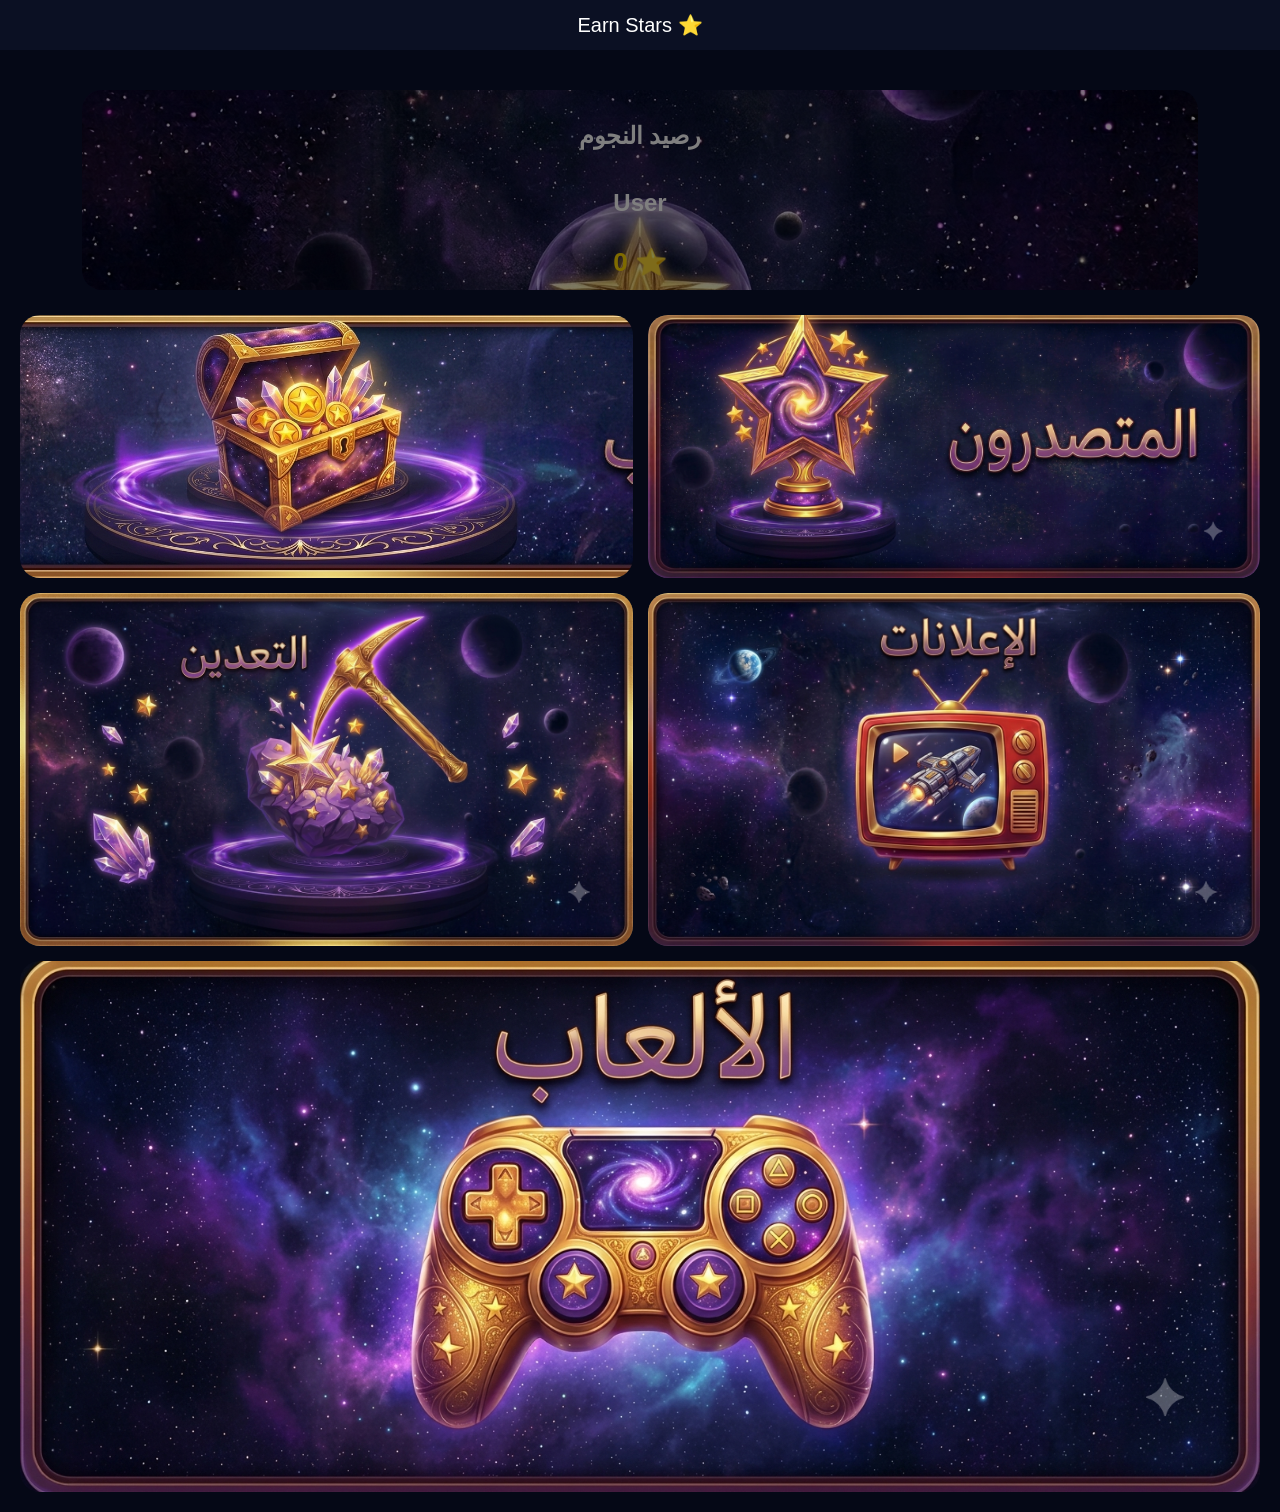
<file: index.html>
<!DOCTYPE html>
<html lang="ar" dir="rtl">

<head>
<meta charset="UTF-8">
<meta name="viewport" content="width=device-width, initial-scale=1.0">
<title>Earn Stars</title>

<link rel="stylesheet"
href="https://cdnjs.cloudflare.com/ajax/libs/font-awesome/6.5.1/css/all.min.css">

<script src="https://telegram.org/js/telegram-web-app.js"></script>

<style>

body{
margin:0;
background:#050816;
font-family:sans-serif;
color:white;
}

.header{
text-align:center;
padding:13px;
font-size:20px;
background:#0b1023;
}

/* الصفحات */
.page{
display:none;
padding:20px;
}

.page.active{
display:block;
}

/* الصفحة الرئيسية */
.star-card{
width:90%;
height:200px;
margin:20px auto;
border-radius:20px;
background-image:url("./1782246911197.png");
background-size:cover;
background-position:center;
display:flex;
flex-direction:column;
justify-content:center;
align-items:center;
position:relative;
overflow:hidden;
}

.star-card::before{
content:"";
position:absolute;
inset:0;
background:rgba(0,0,0,.5);
}

.stars-box{
margin-top:10px;
font-size:26px;
color:gold;
font-weight:bold;
}

/* الشبكة */
.menu-grid{
display:grid;
grid-template-columns:1fr 1fr;
grid-template-areas:
"mining withdraw"
"ads leaders"
"games games";
gap:15px;
margin-top:25px;
}

.mining{ grid-area:mining; height:140px; }
.withdraw{ grid-area:withdraw; height:140px; }
.ads{ grid-area:ads; height:140px; }
.leaders{ grid-area:leaders; height:140px; }
.games{ grid-area:games; height:160px; }

.menu-img{
width:100%;
height:100%;
display:block;
border-radius:20px;
object-fit:cover;
cursor:pointer;
transition:.2s;
}

.menu-img:hover{
transform:scale(1.05);
}

/* لعبة */
.game-box{
width:90%;
margin:20px auto;
background:#0b1023;
border-radius:20px;
text-align:center;
cursor:pointer;
overflow:hidden;
}

.game-box img{
width:100%;
height:160px;
object-fit:cover;
}

</style>
</head>

<body>

<div class="header">⭐ Earn Stars</div>

<!-- HOME -->
<div id="homePage" class="page active">

<div class="star-card">
<h2>رصيد النجوم</h2>
<h2>User</h2>
<div class="stars-box">⭐ 0</div>
</div>

<div class="menu-grid">

<img src="1782489572846.png" class="menu-img mining" onclick="location.href='mining.html'">

<img src="1782489631217.png" class="menu-img withdraw" onclick="location.href='withdraw.html'">

<img src="1782489809478.png" class="menu-img ads" onclick="location.href='ads.html'">

<img src="1782489961499.png" class="menu-img leaders" onclick="location.href='leaders.html'">

<img src="1782490032975.png" class="menu-img games" onclick="location.href='games.html'">

</div>

<!-- MINING -->
<div id="miningPage" class="page">
<h2 style="text-align:center">Mining</h2>
</div>

<!-- WITHDRAW -->
<div id="withdrawPage" class="page">
<h2 style="text-align:center">Withdraw</h2>
</div>

<!-- ADS -->
<div id="adsPage" class="page">
<h2 style="text-align:center">Ads</h2>
</div>

<!-- LEADERS -->
<div id="leadersPage" class="page">
<h2 style="text-align:center">Leaders</h2>
</div>

<!-- GAMES -->
<div id="gamesPage" class="page">

<h2 style="text-align:center">🎮 Games</h2>

<div class="game-box" onclick="openMines()">
<img src="1782489809478.png">
<h3>لعبة الالغام</h3>
</div>

</div>

<script>

function openPage(id){

  document.querySelectorAll(".page").forEach(p=>{
    p.classList.remove("active");
  });

  document.getElementById(id).classList.add("active");
}

function openMines(){
  window.location.href = "games.html";
}

</script>

</body>
</html>
</file>
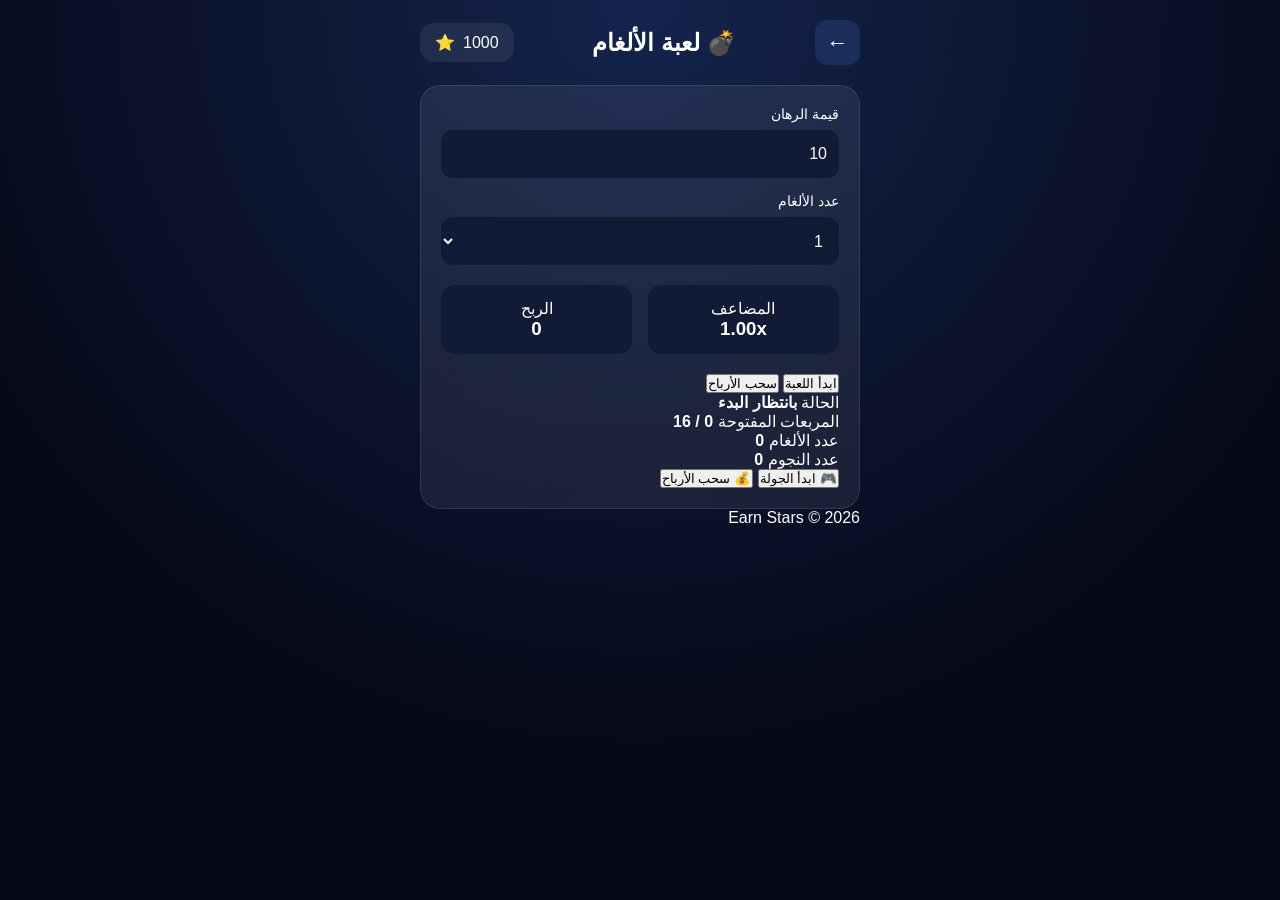
<file: games.html>
<!DOCTYPE html>
<html lang="ar" dir="rtl">

<head>

<meta charset="UTF-8">

<meta name="viewport"
content="width=device-width, initial-scale=1.0">

<title>Earn Stars | Mines</title>

<link rel="stylesheet"
href="games.css">

</head>

<body>

<div class="bg"></div>

<div class="container">

<header class="top-bar">

<button
class="back-btn"
onclick="history.back()">

←

</button>

<h2 class="title">

💣 لعبة الألغام

</h2>

<div class="balance">

<span id="balanceValue">

0

</span>

<span>

⭐

</span>

</div>

</header>

<div class="game-card">

<div class="input-box">

<label>

قيمة الرهان

</label>

<input
type="number"
id="bet"
value="10"
min="1">

</div>

<div class="input-box">

<label>

عدد الألغام

</label>

<select id="mines">

<option value="1">1</option>
<option value="2">2</option>
<option value="3">3</option>
<option value="4">4</option>
<option value="5">5</option>
<option value="6">6</option>
<option value="7">7</option>
<option value="8">8</option>

</select>

</div>

<div class="game-stats">

<div>

<p>

المضاعف

</p>

<h3 id="multiplier">

1.00x

</h3>

</div>

<div>

<p>

الربح

</p>

<h3 id="profit">

0

</h3>

</div>

</div>

<div class="buttons">

<button
class="start-btn"
onclick="startGame()">

ابدأ اللعبة

</button>

<button
class="cash-btn"
onclick="cashOut()">

سحب الأرباح

</button>

</div>

<div
id="board"
class="board">
  <div class="cell" data-index="0"></div>
<div class="cell" data-index="1"></div>
<div class="cell" data-index="2"></div>
<div class="cell" data-index="3"></div>

<div class="cell" data-index="4"></div>
<div class="cell" data-index="5"></div>
<div class="cell" data-index="6"></div>
<div class="cell" data-index="7"></div>

<div class="cell" data-index="8"></div>
<div class="cell" data-index="9"></div>
<div class="cell" data-index="10"></div>
<div class="cell" data-index="11"></div>

<div class="cell" data-index="12"></div>
<div class="cell" data-index="13"></div>
<div class="cell" data-index="14"></div>
<div class="cell" data-index="15"></div>

</div>

<div class="game-info">

<div class="info-item">

<span>

الحالة

</span>

<b id="status">

بانتظار البدء

</b>

</div>

<div class="info-item">

<span>

المربعات المفتوحة

</span>

<b id="opened">

0 / 16

</b>

</div>

<div class="info-item">

<span>

عدد الألغام

</span>

<b id="mineCountView">

0

</b>

</div>

<div class="info-item">

<span>

عدد النجوم

</span>

<b id="starCount">

0

</b>

</div>

</div>
<div class="actions">

<button
class="start-btn-full"
onclick="startGame()">

🎮 ابدأ الجولة

</button>

<button
class="cashout-btn"
onclick="cashOut()">

💰 سحب الأرباح

</button>

</div>

</div>

<footer class="footer">

<p>

Earn Stars © 2026

</p>

</footer>

</div>

<script src="games.js"></script>

</body>

</html>
</file>
<file: games.css>
*{
margin:0;
padding:0;
box-sizing:border-box;
font-family:Arial,sans-serif;
}

body{
background:#050816;
color:#fff;
overflow-x:hidden;
}

.bg{
position:fixed;
top:0;
left:0;
width:100%;
height:100%;
background:
radial-gradient(circle at top,#14244d,#050816 70%);
z-index:-1;
}

.container{
width:100%;
max-width:480px;
margin:auto;
padding:20px;
}

.top-bar{
display:flex;
justify-content:space-between;
align-items:center;
margin-bottom:20px;
}

.back-btn{
width:45px;
height:45px;
border:none;
border-radius:12px;
background:#1b2d5b;
color:#fff;
font-size:22px;
cursor:pointer;
}

.title{
font-size:24px;
font-weight:bold;
}

.balance{
display:flex;
align-items:center;
gap:8px;
background:rgba(255,255,255,.08);
padding:10px 15px;
border-radius:14px;
backdrop-filter:blur(12px);
}

.game-card{
background:rgba(255,255,255,.07);
border:1px solid rgba(255,255,255,.1);
border-radius:20px;
padding:20px;
backdrop-filter:blur(18px);
}

.input-box{
display:flex;
flex-direction:column;
margin-bottom:15px;
}

.input-box label{
margin-bottom:8px;
font-size:14px;
}

.input-box input,
.input-box select{
height:48px;
background:#111b36;
border:none;
border-radius:12px;
color:#fff;
padding:0 12px;
font-size:16px;
}

.game-stats{
display:flex;
justify-content:space-between;
margin:20px 0;
}

.game-stats div{
width:48%;
background:#111b36;
border-radius:14px;
padding:14px;
text-align:center;
}
</file>
